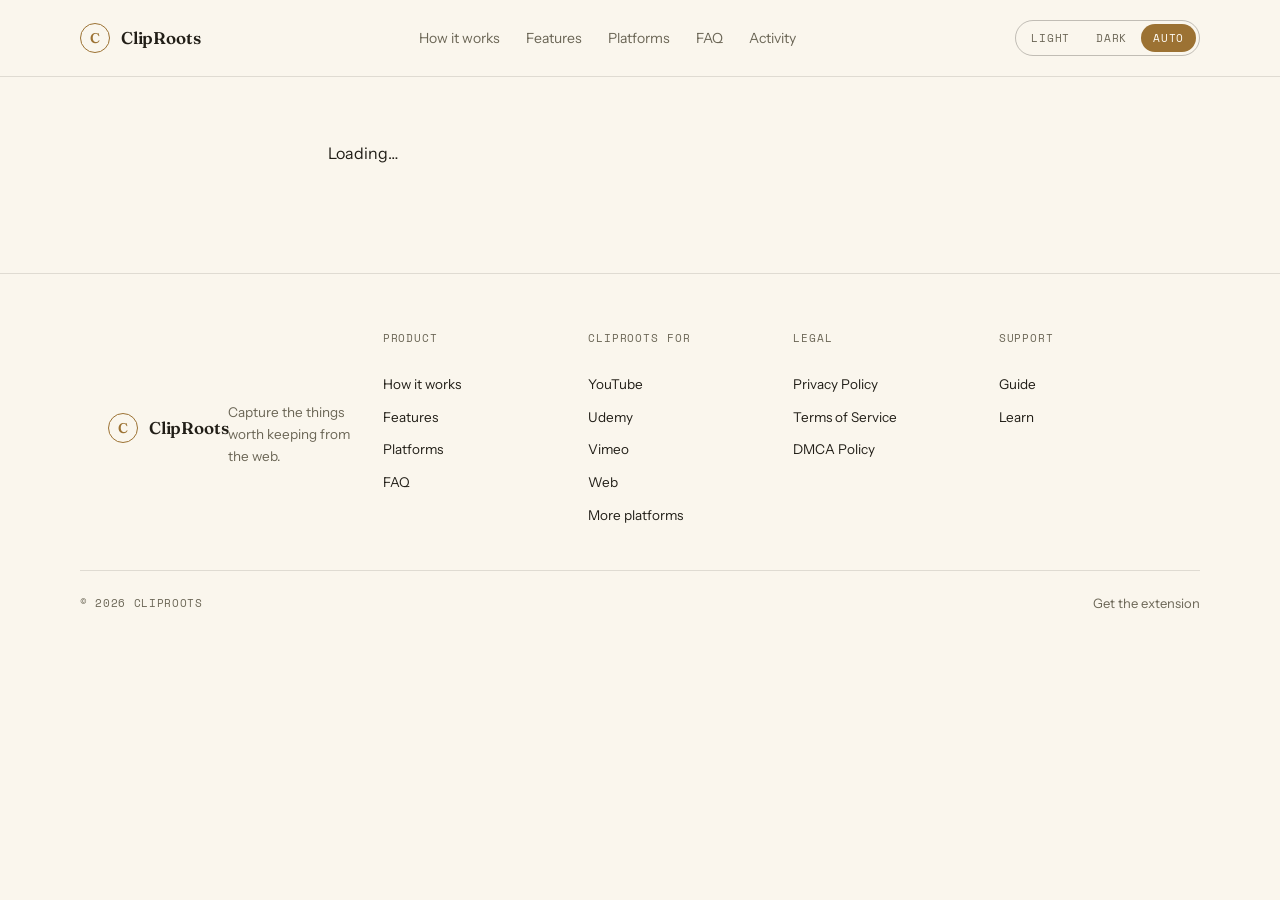
<file: admin.html>
<!DOCTYPE html>
<html lang="en">
<head>
<meta charset="UTF-8">
<meta name="viewport" content="width=device-width, initial-scale=1">
<title>ClipRoots admin</title>
<meta name="description" content="ClipRoots staff review queue.">
<meta name="robots" content="noindex, nofollow">
<link rel="preconnect" href="https://fonts.googleapis.com">
<link rel="preconnect" href="https://fonts.gstatic.com" crossorigin>
<link href="https://fonts.googleapis.com/css2?family=Bricolage+Grotesque:wght@500;600;700&family=Instrument+Sans:ital,wght@0,400;0,500;0,600;1,500&family=Fraunces:ital,wght@0,500;0,600;1,500&family=Space+Mono:wght@400;700&display=swap" rel="stylesheet">
<link rel="stylesheet" href="styles.css">
<link rel="stylesheet" href="clip.css">
<link rel="stylesheet" href="admin.css">
</head>
<body>

<div class="reveal-page">

<div class="progress-rail" aria-hidden="true"><span id="progress-fill"></span></div>

<header>
  <div class="wrap header-inner">
    <a class="brand" href="index.html#top">
      <span class="brand-mark">C</span>
      <span class="brand-name">ClipRoots</span>
    </a>
    <nav class="nav-links">
      <a href="index.html#sequence">How it works</a>
      <a href="index.html#systems">Features</a>
      <a href="index.html#platforms">Platforms</a>
      <a href="index.html#faq">FAQ</a>
      <a href="index.html#log">Activity</a>
    </nav>
    <div class="theme-toggle" id="theme-toggle" role="group" aria-label="Theme">
      <button type="button" class="theme-btn" data-theme-choice="light">Light</button>
      <button type="button" class="theme-btn" data-theme-choice="dark">Dark</button>
      <button type="button" class="theme-btn" data-theme-choice="auto" aria-pressed="true">Auto</button>
    </div>
  </div>
</header>

<main>
  <div class="wrap clip-view">
    <div id="container">
      <p class="clip-not-found">Loading…</p>
    </div>
  </div>
</main>

<footer>
  <div class="wrap footer-grid">
    <div class="footer-brand">
      <a class="brand" href="index.html#top">
        <span class="brand-mark">C</span>
        <span class="brand-name">ClipRoots</span>
      </a>
      <p>Capture the things worth keeping from the web.</p>
    </div>
    <div class="footer-col">
      <div class="footer-col-title">Product</div>
      <a href="index.html#sequence">How it works</a>
      <a href="index.html#systems">Features</a>
      <a href="index.html#platforms">Platforms</a>
      <a href="index.html#faq">FAQ</a>
    </div>
    <div class="footer-col">
      <div class="footer-col-title">ClipRoots for</div>
      <a href="index.html#platforms">YouTube</a>
      <a href="index.html#platforms">Udemy</a>
      <a href="index.html#platforms">Vimeo</a>
      <a href="index.html#platforms">Web</a>
      <a href="index.html#platforms">More platforms</a>
    </div>
    <div class="footer-col">
      <div class="footer-col-title">Legal</div>
      <a href="privacy.html">Privacy Policy</a>
      <a href="terms.html">Terms of Service</a>
      <a href="dmca.html">DMCA Policy</a>
    </div>
    <div class="footer-col">
      <div class="footer-col-title">Support</div>
      <a href="support.html#guide">Guide</a>
      <a href="support.html#learn">Learn</a>
    </div>
  </div>
  <div class="wrap footer-bottom">
    <span class="footer-plate">© 2026 CLIPROOTS</span>
    <a href="https://chromewebstore.google.com/detail/clipnoter-%E2%80%94-clip-comment/coflhhkdefdhkealolkmfpgpkkljlkoi" target="_blank" rel="noopener">Get the extension</a>
  </div>
</footer>

</div>

<script>
(function () {
  "use strict";
  var root = document.documentElement;
  var toggle = document.getElementById("theme-toggle");
  var buttons = toggle ? toggle.querySelectorAll(".theme-btn") : [];

  function resolve(pref) {
    if (pref === "auto") return window.matchMedia("(prefers-color-scheme: dark)").matches ? "dark" : "light";
    return pref;
  }
  function applyTheme(pref) {
    root.setAttribute("data-theme", resolve(pref));
    try { localStorage.setItem("clipnoter-theme-pref", pref); } catch (e) {}
    buttons.forEach(function (b) {
      b.setAttribute("aria-pressed", b.getAttribute("data-theme-choice") === pref ? "true" : "false");
    });
  }

  var storedPref = "auto";
  try { storedPref = localStorage.getItem("clipnoter-theme-pref") || "auto"; } catch (e) {}
  applyTheme(storedPref);

  buttons.forEach(function (btn) {
    btn.addEventListener("click", function () { applyTheme(btn.getAttribute("data-theme-choice")); });
  });

  var systemDark = window.matchMedia("(prefers-color-scheme: dark)");
  if (systemDark.addEventListener) {
    systemDark.addEventListener("change", function () {
      var pref = "auto";
      try { pref = localStorage.getItem("clipnoter-theme-pref") || "auto"; } catch (e) {}
      if (pref === "auto") applyTheme("auto");
    });
  }

  function onScroll() {
    var max = document.documentElement.scrollHeight - window.innerHeight;
    var progress = max > 0 ? Math.min(1, Math.max(0, window.scrollY / max)) : 0;
    var fill = document.getElementById("progress-fill");
    if (fill) fill.style.width = (progress * 100).toFixed(1) + "%";
  }
  onScroll();
  window.addEventListener("scroll", onScroll, { passive: true });
  window.addEventListener("resize", onScroll, { passive: true });
})();
</script>

<script src="config.js"></script>
<script type="module" src="admin.js"></script>

</body>
</html>
</file>
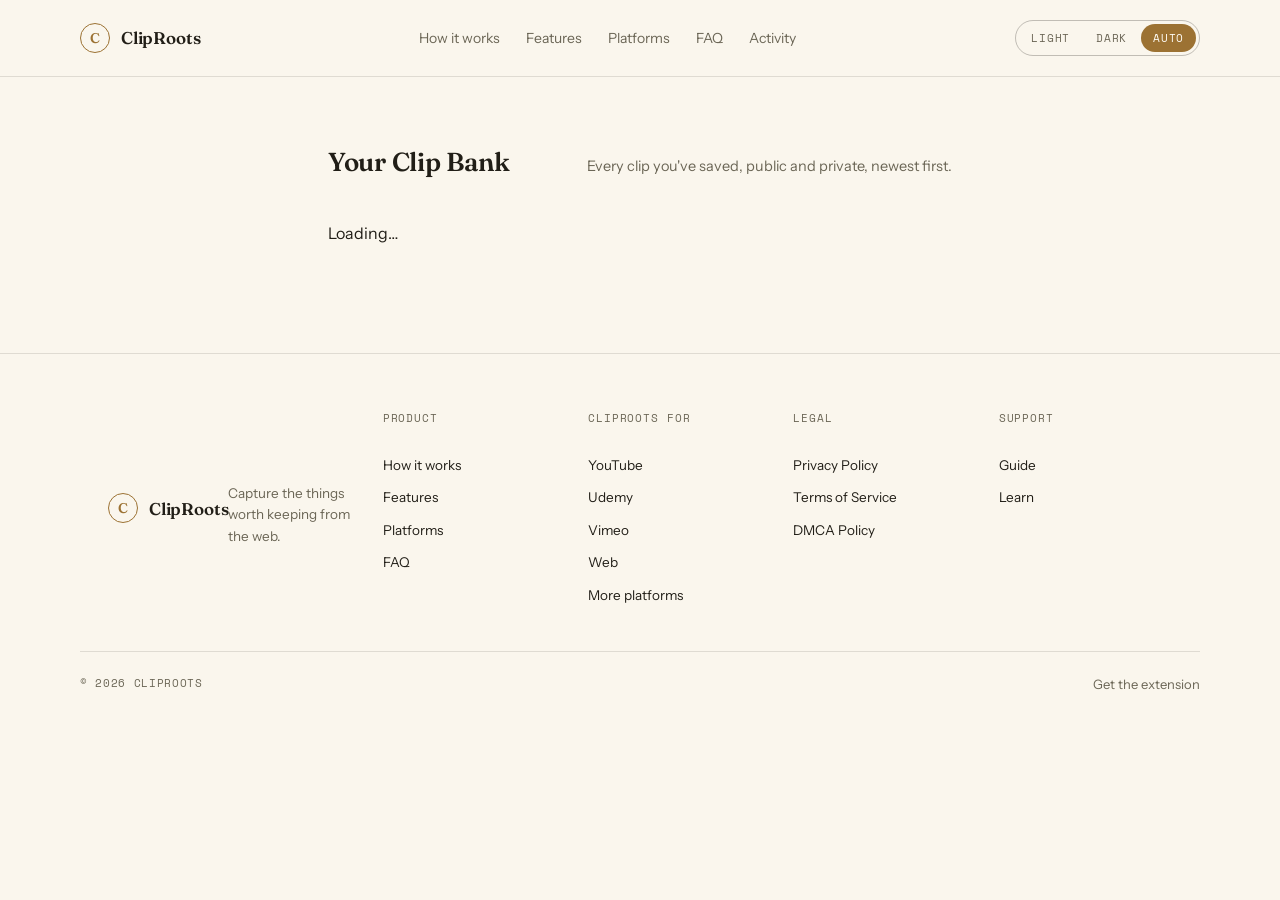
<file: clip-bank.html>
<!DOCTYPE html>
<html lang="en">
<head>
<meta charset="UTF-8">
<meta name="viewport" content="width=device-width, initial-scale=1">
<title>ClipRoots clip bank</title>
<meta name="description" content="Every clip you've saved on ClipRoots, in one place.">
<link rel="preconnect" href="https://fonts.googleapis.com">
<link rel="preconnect" href="https://fonts.gstatic.com" crossorigin>
<link href="https://fonts.googleapis.com/css2?family=Bricolage+Grotesque:wght@500;600;700&family=Instrument+Sans:ital,wght@0,400;0,500;0,600;1,500&family=Fraunces:ital,wght@0,500;0,600;1,500&family=Space+Mono:wght@400;700&display=swap" rel="stylesheet">
<link rel="stylesheet" href="styles.css">
<link rel="stylesheet" href="clip.css">
</head>
<body>

<div class="reveal-page">

<div class="progress-rail" aria-hidden="true"><span id="progress-fill"></span></div>

<header>
  <div class="wrap header-inner">
    <a class="brand" href="index.html#top">
      <span class="brand-mark">C</span>
      <span class="brand-name">ClipRoots</span>
    </a>
    <nav class="nav-links">
      <a href="index.html#sequence">How it works</a>
      <a href="index.html#systems">Features</a>
      <a href="index.html#platforms">Platforms</a>
      <a href="index.html#faq">FAQ</a>
      <a href="index.html#log">Activity</a>
    </nav>
    <div class="theme-toggle" id="theme-toggle" role="group" aria-label="Theme">
      <button type="button" class="theme-btn" data-theme-choice="light">Light</button>
      <button type="button" class="theme-btn" data-theme-choice="dark">Dark</button>
      <button type="button" class="theme-btn" data-theme-choice="auto" aria-pressed="true">Auto</button>
    </div>
  </div>
</header>

<main>
  <div class="wrap clip-view">
    <div class="section-head" style="margin-bottom:20px;">
      <h1 class="display" style="font-size:26px;">Your Clip Bank</h1>
      <p>Every clip you've saved, public and private, newest first.</p>
    </div>
    <div id="container">
      <p class="clip-not-found">Loading…</p>
    </div>
  </div>
</main>

<footer>
  <div class="wrap footer-grid">
    <div class="footer-brand">
      <a class="brand" href="index.html#top">
        <span class="brand-mark">C</span>
        <span class="brand-name">ClipRoots</span>
      </a>
      <p>Capture the things worth keeping from the web.</p>
    </div>
    <div class="footer-col">
      <div class="footer-col-title">Product</div>
      <a href="index.html#sequence">How it works</a>
      <a href="index.html#systems">Features</a>
      <a href="index.html#platforms">Platforms</a>
      <a href="index.html#faq">FAQ</a>
    </div>
    <div class="footer-col">
      <div class="footer-col-title">ClipRoots for</div>
      <a href="index.html#platforms">YouTube</a>
      <a href="index.html#platforms">Udemy</a>
      <a href="index.html#platforms">Vimeo</a>
      <a href="index.html#platforms">Web</a>
      <a href="index.html#platforms">More platforms</a>
    </div>
    <div class="footer-col">
      <div class="footer-col-title">Legal</div>
      <a href="privacy.html">Privacy Policy</a>
      <a href="terms.html">Terms of Service</a>
      <a href="dmca.html">DMCA Policy</a>
    </div>
    <div class="footer-col">
      <div class="footer-col-title">Support</div>
      <a href="support.html#guide">Guide</a>
      <a href="support.html#learn">Learn</a>
    </div>
  </div>
  <div class="wrap footer-bottom">
    <span class="footer-plate">© 2026 CLIPROOTS</span>
    <a href="https://chromewebstore.google.com/detail/clipnoter-%E2%80%94-clip-comment/coflhhkdefdhkealolkmfpgpkkljlkoi" target="_blank" rel="noopener">Get the extension</a>
  </div>
</footer>

</div>

<script>
(function () {
  "use strict";
  var root = document.documentElement;
  var toggle = document.getElementById("theme-toggle");
  var buttons = toggle ? toggle.querySelectorAll(".theme-btn") : [];

  function resolve(pref) {
    if (pref === "auto") return window.matchMedia("(prefers-color-scheme: dark)").matches ? "dark" : "light";
    return pref;
  }
  function applyTheme(pref) {
    root.setAttribute("data-theme", resolve(pref));
    try { localStorage.setItem("clipnoter-theme-pref", pref); } catch (e) {}
    buttons.forEach(function (b) {
      b.setAttribute("aria-pressed", b.getAttribute("data-theme-choice") === pref ? "true" : "false");
    });
  }

  var storedPref = "auto";
  try { storedPref = localStorage.getItem("clipnoter-theme-pref") || "auto"; } catch (e) {}
  applyTheme(storedPref);

  buttons.forEach(function (btn) {
    btn.addEventListener("click", function () { applyTheme(btn.getAttribute("data-theme-choice")); });
  });

  var systemDark = window.matchMedia("(prefers-color-scheme: dark)");
  if (systemDark.addEventListener) {
    systemDark.addEventListener("change", function () {
      var pref = "auto";
      try { pref = localStorage.getItem("clipnoter-theme-pref") || "auto"; } catch (e) {}
      if (pref === "auto") applyTheme("auto");
    });
  }

  function onScroll() {
    var max = document.documentElement.scrollHeight - window.innerHeight;
    var progress = max > 0 ? Math.min(1, Math.max(0, window.scrollY / max)) : 0;
    var fill = document.getElementById("progress-fill");
    if (fill) fill.style.width = (progress * 100).toFixed(1) + "%";
  }
  onScroll();
  window.addEventListener("scroll", onScroll, { passive: true });
  window.addEventListener("resize", onScroll, { passive: true });
})();
</script>

<script src="config.js"></script>
<script type="module" src="clip-bank.js"></script>

</body>
</html>
</file>
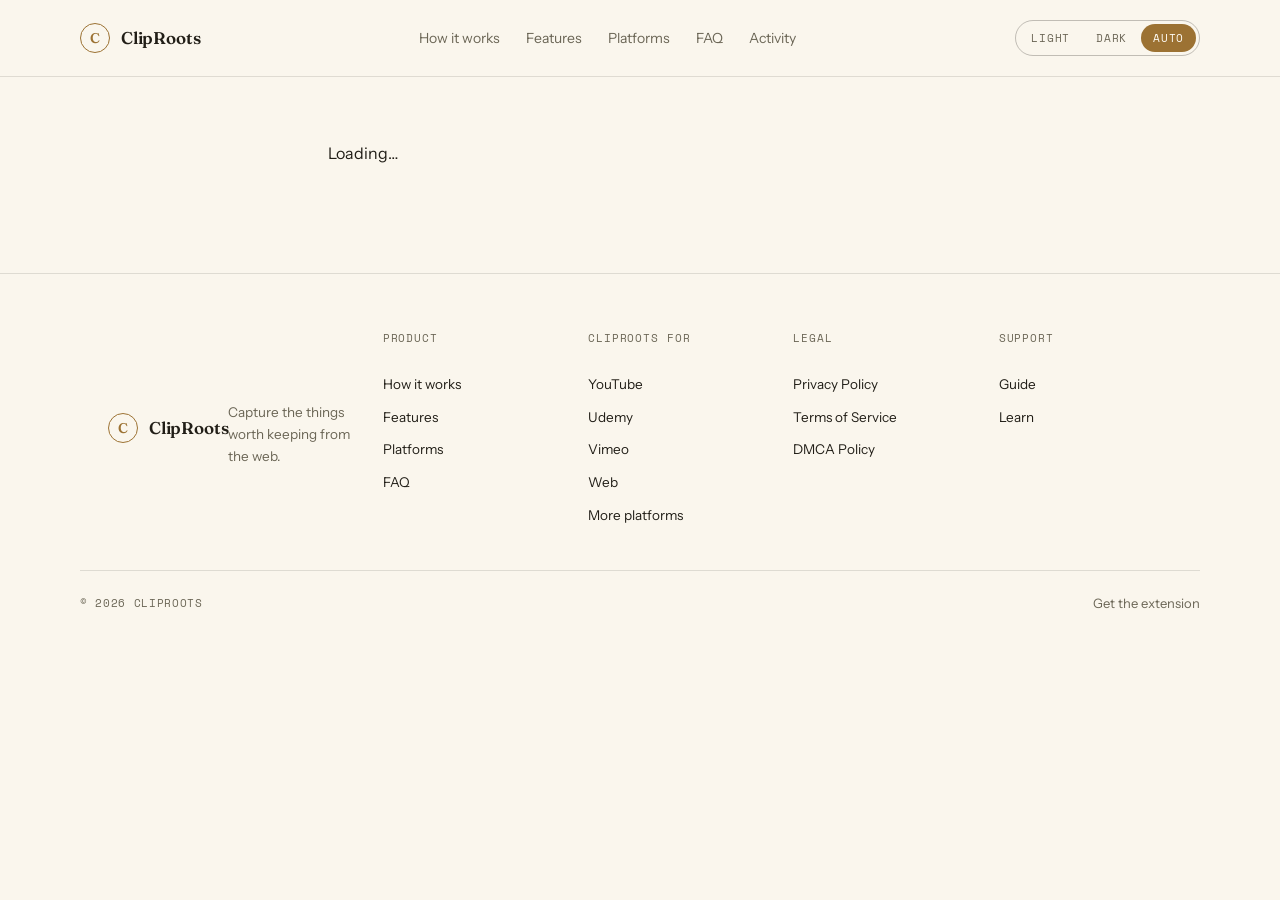
<file: profiles.html>
<!DOCTYPE html>
<html lang="en">
<head>
<meta charset="UTF-8">
<meta name="viewport" content="width=device-width, initial-scale=1">
<title>ClipRoots profile</title>
<meta name="description" content="A ClipRoots member's profile — their public clips, and a way to follow them.">
<link rel="preconnect" href="https://fonts.googleapis.com">
<link rel="preconnect" href="https://fonts.gstatic.com" crossorigin>
<link href="https://fonts.googleapis.com/css2?family=Bricolage+Grotesque:wght@500;600;700&family=Instrument+Sans:ital,wght@0,400;0,500;0,600;1,500&family=Fraunces:ital,wght@0,500;0,600;1,500&family=Space+Mono:wght@400;700&display=swap" rel="stylesheet">
<link rel="stylesheet" href="styles.css">
<link rel="stylesheet" href="clip.css">
<link rel="stylesheet" href="profiles.css">
</head>
<body>

<canvas id="cn-bg3d" aria-hidden="true"></canvas>

<div id="cn-cursor-glow" aria-hidden="true"></div>

<div class="reveal-page">

<div class="progress-rail" aria-hidden="true"><span id="progress-fill"></span></div>

<header>
  <div class="wrap header-inner">
    <a class="brand" href="index.html#top">
      <span class="brand-mark">C</span>
      <span class="brand-name">ClipRoots</span>
    </a>
    <nav class="nav-links">
      <a href="index.html#sequence">How it works</a>
      <a href="index.html#systems">Features</a>
      <a href="index.html#platforms">Platforms</a>
      <a href="index.html#faq">FAQ</a>
      <a href="index.html#log">Activity</a>
    </nav>
    <div class="theme-toggle" id="theme-toggle" role="group" aria-label="Theme">
      <button type="button" class="theme-btn" data-theme-choice="light">Light</button>
      <button type="button" class="theme-btn" data-theme-choice="dark">Dark</button>
      <button type="button" class="theme-btn" data-theme-choice="auto" aria-pressed="true">Auto</button>
    </div>
  </div>
</header>

<main>
  <div class="wrap clip-view">
    <div id="container">
      <p class="clip-not-found">Loading…</p>
    </div>
  </div>
</main>

<footer>
  <div class="wrap footer-grid">
    <div class="footer-brand">
      <a class="brand" href="index.html#top">
        <span class="brand-mark">C</span>
        <span class="brand-name">ClipRoots</span>
      </a>
      <p>Capture the things worth keeping from the web.</p>
    </div>
    <div class="footer-col">
      <div class="footer-col-title">Product</div>
      <a href="index.html#sequence">How it works</a>
      <a href="index.html#systems">Features</a>
      <a href="index.html#platforms">Platforms</a>
      <a href="index.html#faq">FAQ</a>
    </div>
    <div class="footer-col">
      <div class="footer-col-title">ClipRoots for</div>
      <a href="index.html#platforms">YouTube</a>
      <a href="index.html#platforms">Udemy</a>
      <a href="index.html#platforms">Vimeo</a>
      <a href="index.html#platforms">Web</a>
      <a href="index.html#platforms">More platforms</a>
    </div>
    <div class="footer-col">
      <div class="footer-col-title">Legal</div>
      <a href="privacy.html">Privacy Policy</a>
      <a href="terms.html">Terms of Service</a>
      <a href="dmca.html">DMCA Policy</a>
    </div>
    <div class="footer-col">
      <div class="footer-col-title">Support</div>
      <a href="support.html#guide">Guide</a>
      <a href="support.html#learn">Learn</a>
    </div>
  </div>
  <div class="wrap footer-bottom">
    <span class="footer-plate">© 2026 CLIPROOTS</span>
    <a href="https://chromewebstore.google.com/detail/clipnoter-%E2%80%94-clip-comment/coflhhkdefdhkealolkmfpgpkkljlkoi" target="_blank" rel="noopener">Get the extension</a>
  </div>
</footer>

</div>

<script>
(function () {
  "use strict";
  var root = document.documentElement;
  var toggle = document.getElementById("theme-toggle");
  var buttons = toggle ? toggle.querySelectorAll(".theme-btn") : [];

  function resolve(pref) {
    if (pref === "auto") return window.matchMedia("(prefers-color-scheme: dark)").matches ? "dark" : "light";
    return pref;
  }
  function applyTheme(pref) {
    root.setAttribute("data-theme", resolve(pref));
    try { localStorage.setItem("clipnoter-theme-pref", pref); } catch (e) {}
    buttons.forEach(function (b) {
      b.setAttribute("aria-pressed", b.getAttribute("data-theme-choice") === pref ? "true" : "false");
    });
  }

  var storedPref = "auto";
  try { storedPref = localStorage.getItem("clipnoter-theme-pref") || "auto"; } catch (e) {}
  applyTheme(storedPref);

  buttons.forEach(function (btn) {
    btn.addEventListener("click", function () { applyTheme(btn.getAttribute("data-theme-choice")); });
  });

  var systemDark = window.matchMedia("(prefers-color-scheme: dark)");
  if (systemDark.addEventListener) {
    systemDark.addEventListener("change", function () {
      var pref = "auto";
      try { pref = localStorage.getItem("clipnoter-theme-pref") || "auto"; } catch (e) {}
      if (pref === "auto") applyTheme("auto");
    });
  }

  function onScroll() {
    var max = document.documentElement.scrollHeight - window.innerHeight;
    var progress = max > 0 ? Math.min(1, Math.max(0, window.scrollY / max)) : 0;
    var fill = document.getElementById("progress-fill");
    if (fill) fill.style.width = (progress * 100).toFixed(1) + "%";
  }
  onScroll();
  window.addEventListener("scroll", onScroll, { passive: true });
  window.addEventListener("resize", onScroll, { passive: true });
})();
</script>

<script src="config.js"></script>
<script type="module" src="profiles.js"></script>

</body>
</html>
</file>
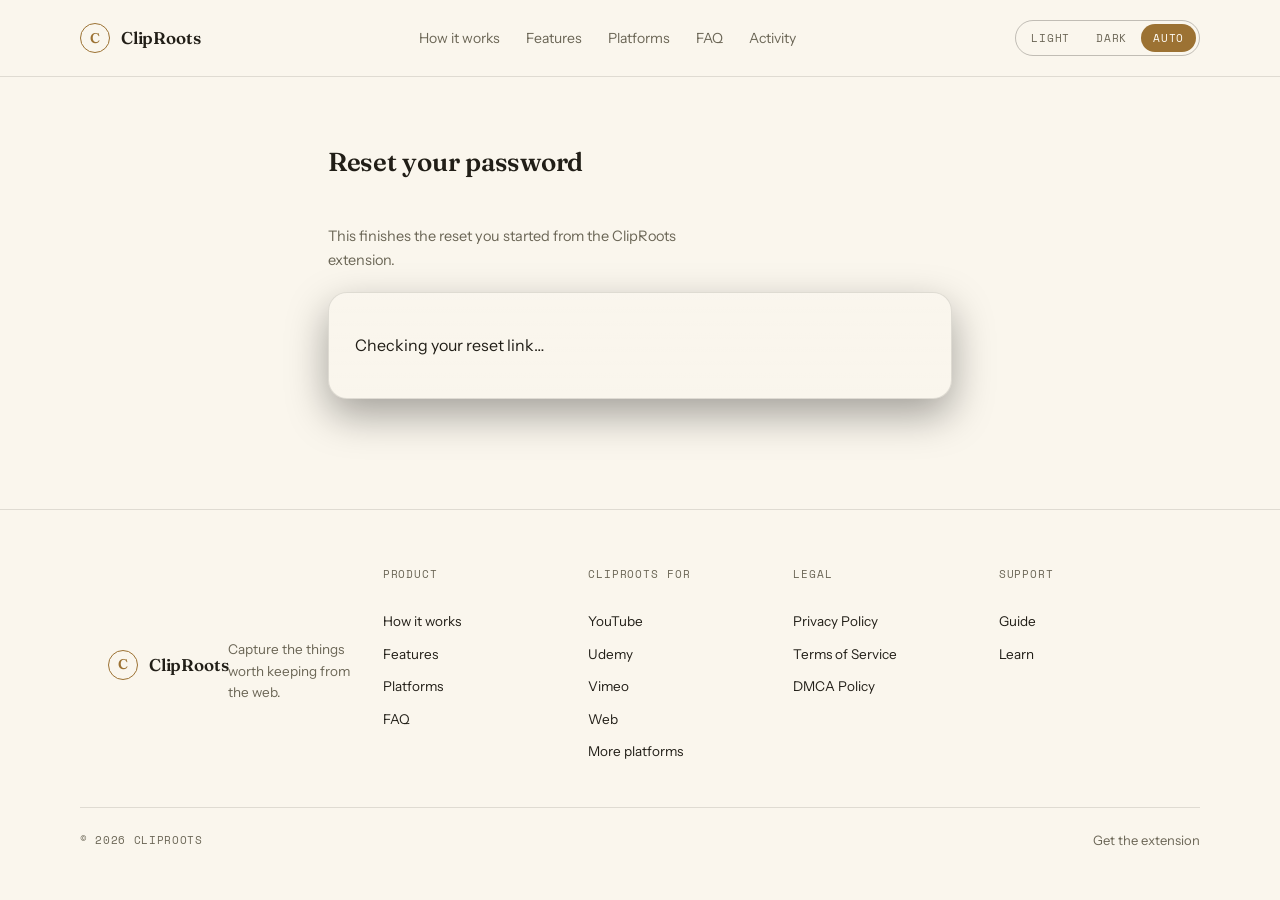
<file: reset-password.html>
<!DOCTYPE html>
<html lang="en">
<head>
<meta charset="UTF-8">
<meta name="viewport" content="width=device-width, initial-scale=1">
<title>Reset your password — ClipRoots</title>
<meta name="description" content="Set a new password for your ClipRoots account.">
<link rel="preconnect" href="https://fonts.googleapis.com">
<link rel="preconnect" href="https://fonts.gstatic.com" crossorigin>
<link href="https://fonts.googleapis.com/css2?family=Bricolage+Grotesque:wght@500;600;700&family=Instrument+Sans:ital,wght@0,400;0,500;0,600;1,500&family=Fraunces:ital,wght@0,500;0,600;1,500&family=Space+Mono:wght@400;700&display=swap" rel="stylesheet">
<link rel="stylesheet" href="styles.css">
<link rel="stylesheet" href="clip.css">
</head>
<body>

<div class="reveal-page">

<div class="progress-rail" aria-hidden="true"><span id="progress-fill"></span></div>

<header>
  <div class="wrap header-inner">
    <a class="brand" href="index.html#top">
      <span class="brand-mark">C</span>
      <span class="brand-name">ClipRoots</span>
    </a>
    <nav class="nav-links">
      <a href="index.html#sequence">How it works</a>
      <a href="index.html#systems">Features</a>
      <a href="index.html#platforms">Platforms</a>
      <a href="index.html#faq">FAQ</a>
      <a href="index.html#log">Activity</a>
    </nav>
    <div class="theme-toggle" id="theme-toggle" role="group" aria-label="Theme">
      <button type="button" class="theme-btn" data-theme-choice="light">Light</button>
      <button type="button" class="theme-btn" data-theme-choice="dark">Dark</button>
      <button type="button" class="theme-btn" data-theme-choice="auto" aria-pressed="true">Auto</button>
    </div>
  </div>
</header>

<main>
  <div class="wrap clip-view">
    <div class="section-head" style="margin-bottom:20px;">
      <h1 class="display" style="font-size:26px;">Reset your password</h1>
      <p>This finishes the reset you started from the ClipRoots extension.</p>
    </div>
    <div class="card" style="padding:24px 26px;">
      <div id="container">
        <p class="clip-not-found">Checking your reset link…</p>
      </div>
    </div>
  </div>
</main>

<footer>
  <div class="wrap footer-grid">
    <div class="footer-brand">
      <a class="brand" href="index.html#top">
        <span class="brand-mark">C</span>
        <span class="brand-name">ClipRoots</span>
      </a>
      <p>Capture the things worth keeping from the web.</p>
    </div>
    <div class="footer-col">
      <div class="footer-col-title">Product</div>
      <a href="index.html#sequence">How it works</a>
      <a href="index.html#systems">Features</a>
      <a href="index.html#platforms">Platforms</a>
      <a href="index.html#faq">FAQ</a>
    </div>
    <div class="footer-col">
      <div class="footer-col-title">ClipRoots for</div>
      <a href="index.html#platforms">YouTube</a>
      <a href="index.html#platforms">Udemy</a>
      <a href="index.html#platforms">Vimeo</a>
      <a href="index.html#platforms">Web</a>
      <a href="index.html#platforms">More platforms</a>
    </div>
    <div class="footer-col">
      <div class="footer-col-title">Legal</div>
      <a href="privacy.html">Privacy Policy</a>
      <a href="terms.html">Terms of Service</a>
      <a href="dmca.html">DMCA Policy</a>
    </div>
    <div class="footer-col">
      <div class="footer-col-title">Support</div>
      <a href="support.html#guide">Guide</a>
      <a href="support.html#learn">Learn</a>
    </div>
  </div>
  <div class="wrap footer-bottom">
    <span class="footer-plate">© 2026 CLIPROOTS</span>
    <a href="https://chromewebstore.google.com/detail/clipnoter-%E2%80%94-clip-comment/coflhhkdefdhkealolkmfpgpkkljlkoi" target="_blank" rel="noopener">Get the extension</a>
  </div>
</footer>

</div>

<script>
(function () {
  "use strict";
  var root = document.documentElement;
  var toggle = document.getElementById("theme-toggle");
  var buttons = toggle ? toggle.querySelectorAll(".theme-btn") : [];

  function resolve(pref) {
    if (pref === "auto") return window.matchMedia("(prefers-color-scheme: dark)").matches ? "dark" : "light";
    return pref;
  }
  function applyTheme(pref) {
    root.setAttribute("data-theme", resolve(pref));
    try { localStorage.setItem("clipnoter-theme-pref", pref); } catch (e) {}
    buttons.forEach(function (b) {
      b.setAttribute("aria-pressed", b.getAttribute("data-theme-choice") === pref ? "true" : "false");
    });
  }

  var storedPref = "auto";
  try { storedPref = localStorage.getItem("clipnoter-theme-pref") || "auto"; } catch (e) {}
  applyTheme(storedPref);

  buttons.forEach(function (btn) {
    btn.addEventListener("click", function () { applyTheme(btn.getAttribute("data-theme-choice")); });
  });

  var systemDark = window.matchMedia("(prefers-color-scheme: dark)");
  if (systemDark.addEventListener) {
    systemDark.addEventListener("change", function () {
      var pref = "auto";
      try { pref = localStorage.getItem("clipnoter-theme-pref") || "auto"; } catch (e) {}
      if (pref === "auto") applyTheme("auto");
    });
  }

  function onScroll() {
    var max = document.documentElement.scrollHeight - window.innerHeight;
    var progress = max > 0 ? Math.min(1, Math.max(0, window.scrollY / max)) : 0;
    var fill = document.getElementById("progress-fill");
    if (fill) fill.style.width = (progress * 100).toFixed(1) + "%";
  }
  onScroll();
  window.addEventListener("scroll", onScroll, { passive: true });
  window.addEventListener("resize", onScroll, { passive: true });
})();
</script>

<script src="config.js"></script>
<script type="module" src="reset-password.js"></script>

</body>
</html>
</file>
<file: styles.css>
/* ============================================================
   TWO THEMES, TWO DIFFERENT IDEAS — not a recolor of one template.

   Light / "Editorial": a print-run feel. Fraunces + Instrument Sans,
   ivory + parchment, brass doing the accent work. Hairline rules,
   not boxes — except where boxes deliberately invert (see below).

   Dark / "Signal": a confident, quiet instrument. Bricolage Grotesque
   at every size (one typeface, weight does the work), a soft near-
   black, warm brass for anything you can act on. Space Mono is kept
   in BOTH themes but only for genuine data — timestamps, counters —
   never for decoration. The 3D card field only runs in Signal;
   Editorial stays still and print-like.
   ============================================================ */

:root, :root[data-theme="light"] {
  --bg: #faf6ed;
  --surface: #f1e7d2;
  --surface-raised: #fffdf7;
  --ink: #211e17;
  --ink-dim: #6b6656;
  --ink-deep: #1d1a14;
  --accent: #9c7233;
  --accent-2: #c79a54;
  --alert: #7a2f3a;
  --accent-card-bg: var(--ink-deep);
  --accent-card-fg: #ede7d8;
  --accent-card-fg-muted: #a9a79a;
  --accent-card-accent: #b68d4c;
  --accent-card-accent-2: #d9b679;
  --accent-card-border: rgba(237, 231, 216, 0.14);
  --border: rgba(29, 26, 20, 0.12);
  --border-strong: rgba(29, 26, 20, 0.26);
  --font-display: 'Fraunces', Georgia, serif;
  --font-body: 'Instrument Sans', ui-sans-serif, system-ui, sans-serif;
  --font-mono: 'Space Mono', ui-monospace, 'SF Mono', Consolas, monospace;
  --radius: 3px;
  --em-style: italic;
  --display-tracking: -0.01em;
}

@media (prefers-color-scheme: dark) {
  :root:not([data-theme="light"]) {
    --bg: #0f1210;
    --surface: #171c18;
    --surface-raised: #1d231e;
    --ink: #ede7d8;
    --ink-dim: #9ba39a;
    --ink-deep: #0b0d0b;
    --accent: #b68d4c;
    --accent-2: #d9b679;
    --alert: #8a3644;
    --accent-card-bg: #f2ecdd;
    --accent-card-fg: #1b1b16;
    --accent-card-fg-muted: #5c5a4c;
    --accent-card-accent: #9c7233;
    --accent-card-accent-2: #c79a54;
    --accent-card-border: rgba(29, 26, 20, 0.14);
    --border: rgba(237, 231, 216, 0.10);
    --border-strong: rgba(237, 231, 216, 0.24);
    --font-display: 'Bricolage Grotesque', ui-sans-serif, system-ui, sans-serif;
    --font-body: 'Bricolage Grotesque', ui-sans-serif, system-ui, sans-serif;
    --radius: 2px;
    --em-style: normal;
    --display-tracking: -0.02em;
  }
}
:root[data-theme="dark"] {
  --bg: #0f1210;
  --surface: #171c18;
  --surface-raised: #1d231e;
  --ink: #ede7d8;
  --ink-dim: #9ba39a;
  --ink-deep: #0b0d0b;
  --accent: #b68d4c;
  --accent-2: #d9b679;
  --alert: #8a3644;
  --accent-card-bg: #f2ecdd;
  --accent-card-fg: #1b1b16;
  --accent-card-fg-muted: #5c5a4c;
  --accent-card-accent: #9c7233;
  --accent-card-accent-2: #c79a54;
  --accent-card-border: rgba(29, 26, 20, 0.14);
  --border: rgba(237, 231, 216, 0.10);
  --border-strong: rgba(237, 231, 216, 0.24);
  --font-display: 'Bricolage Grotesque', ui-sans-serif, system-ui, sans-serif;
  --font-body: 'Bricolage Grotesque', ui-sans-serif, system-ui, sans-serif;
  --radius: 2px;
  --em-style: normal;
  --display-tracking: -0.02em;
}

body, header, .btn { transition: background-color .4s ease, color .4s ease, border-color .4s ease; }

* { box-sizing: border-box; }
html { scroll-behavior: smooth; }

body {
  margin: 0;
  background: var(--bg);
  color: var(--ink);
  font-family: var(--font-body);
  font-size: 16px;
  line-height: 1.6;
  -webkit-font-smoothing: antialiased;
}

@media (prefers-reduced-motion: reduce) {
  html { scroll-behavior: auto; }
  * { animation-duration: .001ms !important; animation-iteration-count: 1 !important; transition-duration: .001ms !important; }
}

a { color: inherit; }
:focus-visible { outline: 2px solid var(--accent); outline-offset: 2px; }

.wrap { max-width: 1120px; margin: 0 auto; padding: 0 28px; }

.display {
  font-family: var(--font-display);
  font-weight: 600;
  letter-spacing: var(--display-tracking);
  text-wrap: balance;
}

em { font-style: var(--em-style); color: var(--accent); font-family: inherit; }

.reveal-page {
  position: relative;
  z-index: 1;
  animation: page-in .6s cubic-bezier(.2,.8,.2,1) both;
}
@keyframes page-in { from { opacity: 0; transform: translateY(6px); } to { opacity: 1; transform: translateY(0); } }

/* ---------- 3D background: a small, quiet drift of saved clips ----------
   Signal (dark) only — Editorial stays still and paper-like. Off on
   narrow screens and whenever the OS asks for reduced motion. ---------- */

#cn-bg3d {
  position: fixed;
  inset: 0;
  width: 100%;
  height: 100%;
  z-index: 0;
  pointer-events: none;
  opacity: 0;
  transition: opacity 1.6s ease;
}
#cn-bg3d.is-ready { opacity: 1; }

@media (prefers-reduced-motion: reduce), (max-width: 860px) {
  #cn-bg3d { display: none; }
}

/* ---------- floating text: cheap, CSS-only, every browser ----------
   Plain <span> elements drifting on transform/opacity — no canvas, no
   JS per frame, costs nothing even on weak hardware. Runs in both
   themes (dark a little brighter, since it's carrying more of the
   "alive background" weight there while the 3D layer stays sparse). */

#cn-floattext {
  position: fixed;
  inset: 0;
  z-index: 0;
  overflow: hidden;
  pointer-events: none;
}
#cn-floattext span {
  position: absolute;
  white-space: nowrap;
  color: var(--ink);
  opacity: var(--float-op, 0.06);
  will-change: transform;
  animation: float-drift linear infinite;
}
@media (prefers-color-scheme: dark) {
  :root:not([data-theme="light"]) #cn-floattext span { --float-op: 0.1; }
}
:root[data-theme="dark"] #cn-floattext span { --float-op: 0.1; }

@keyframes float-drift {
  0%   { transform: translate(0, 0) rotate(var(--float-rot, -2deg)); }
  50%  { transform: translate(var(--float-dx, 14px), var(--float-dy, -26px)) rotate(calc(var(--float-rot, -2deg) * -1)); }
  100% { transform: translate(0, 0) rotate(var(--float-rot, -2deg)); }
}

@media (max-width: 640px) {
  #cn-floattext span:nth-child(even) { display: none; }
}

/* ---------- reading-progress hairline ---------- */

.progress-rail { position: fixed; top: 0; left: 0; right: 0; height: 2px; z-index: 40; background: transparent; }
.progress-rail span { display: block; height: 100%; width: 0%; background: var(--accent); transition: width .1s linear; }

/* ---------- header ---------- */

header {
  position: sticky; top: 0; z-index: 30;
  background: var(--bg);
  border-bottom: 1px solid var(--border);
}
.header-inner { display: flex; align-items: center; justify-content: space-between; padding: 20px 0; gap: 24px; }

.brand { display: flex; align-items: center; gap: 11px; text-decoration: none; color: var(--ink); }
.brand-mark {
  width: 30px; height: 30px; flex-shrink: 0;
  display: grid; place-items: center;
  border-radius: 50%;
  border: 1.5px solid var(--accent);
  font-family: var(--font-display);
  font-weight: 600;
  font-size: 14px;
  color: var(--accent);
  transition: transform .4s cubic-bezier(.34,1.56,.64,1);
}
.brand:hover .brand-mark { transform: rotate(35deg) scale(1.12); }
.brand-name { font-family: var(--font-display); font-weight: 600; font-size: 17px; letter-spacing: var(--display-tracking); }

.nav-links { display: flex; align-items: center; gap: 26px; }
.nav-links a { position: relative; font-size: 14px; color: var(--ink-dim); text-decoration: none; }
.nav-links a:hover { color: var(--ink); }
.nav-links a::after {
  content: ""; position: absolute; left: 0; bottom: -4px; width: 0; height: 1px;
  background: var(--accent-2); transition: width .3s ease;
}
.nav-links a:hover::after { width: 100%; }

.theme-toggle {
  display: inline-flex; gap: 2px;
  border: 1px solid var(--border-strong);
  border-radius: 20px;
  padding: 3px;
}
.theme-toggle.is-switching { animation: toggleFlash .5s ease-out; }
@keyframes toggleFlash {
  0% { box-shadow: 0 0 0 0 rgba(156, 114, 51, .45); }
  100% { box-shadow: 0 0 0 8px rgba(156, 114, 51, 0); }
}
.theme-btn {
  font-family: var(--font-mono);
  font-size: 10.5px;
  letter-spacing: 0.07em;
  text-transform: uppercase;
  padding: 6px 12px;
  border-radius: 16px;
  border: none;
  background: transparent;
  color: var(--ink-dim);
  cursor: pointer;
}
.theme-btn:hover { color: var(--accent-2); }
.theme-btn[aria-pressed="true"] { background: var(--accent); color: var(--surface-raised); }

/* ---------- intro ---------- */

.intro { padding: 88px 0 96px; }
.intro-grid { display: grid; grid-template-columns: 1.2fr 0.8fr; gap: 64px; align-items: center; }

.eyebrow {
  display: block;
  margin-bottom: 20px;
  color: var(--ink-dim);
  font-family: var(--font-mono);
  font-size: 12px;
  letter-spacing: 0.1em;
  text-transform: uppercase;
  animation: eyebrowTrackIn .9s ease-out both;
}
@keyframes eyebrowTrackIn {
  from { opacity: 0; letter-spacing: 0.4em; }
  to { opacity: 1; letter-spacing: 0.1em; }
}

.intro h1 { font-size: clamp(40px, 5vw, 60px); line-height: 1.08; margin: 0 0 24px; animation: headlineSettle 1s cubic-bezier(.2,.8,.2,1) both; }
@keyframes headlineSettle {
  from { opacity: 0; letter-spacing: .06em; transform: translateY(10px); }
  to { opacity: 1; letter-spacing: var(--display-tracking); transform: translateY(0); }
}
.intro .lede { max-width: 46ch; color: var(--ink-dim); font-size: 17px; margin: 0 0 36px; }

.cta-row { display: flex; gap: 14px; flex-wrap: wrap; }

.btn {
  display: inline-flex; align-items: center; gap: 8px;
  padding: 14px 24px;
  border-radius: var(--radius);
  font-family: var(--font-body);
  font-weight: 600;
  font-size: 14px;
  text-decoration: none;
  cursor: pointer;
  border: 1px solid var(--border-strong);
  transition: opacity .15s ease, border-color .15s ease, transform .25s ease, box-shadow .25s ease;
}
.btn:hover { transform: translateY(-2px); }
.btn-primary {
  background: var(--accent); color: var(--bg); border-color: var(--accent);
  animation: brassPulse 3.2s ease-in-out infinite;
}
.btn-primary:hover { opacity: .88; }
.btn-ghost { background: transparent; color: var(--ink); }
.btn-ghost:hover { border-color: var(--accent); color: var(--accent); }
@keyframes brassPulse {
  0%, 100% { box-shadow: 0 0 0 0 rgba(156, 114, 51, .3); }
  50% { box-shadow: 0 0 14px 4px rgba(156, 114, 51, .16); }
}
:root[data-theme="dark"] .btn-primary { animation-name: brassPulseDark; }
@keyframes brassPulseDark {
  0%, 100% { box-shadow: 0 0 0 0 rgba(182, 141, 76, .35); }
  50% { box-shadow: 0 0 14px 4px rgba(182, 141, 76, .2); }
}

/* the clip preview card drifts and tilts on cursor, instead of sitting
   static like the rest of the page */
.clip-card {
  border: 1px solid var(--border-strong); border-radius: var(--radius); background: var(--surface-raised); overflow: hidden;
  animation: wipeReveal .9s cubic-bezier(.2,.8,.2,1) both, idleFloat 6s ease-in-out infinite 1s;
  transition: transform .15s ease-out, box-shadow .3s ease;
  transform-style: preserve-3d;
  will-change: transform;
  position: relative;
}
.clip-card::before {
  content: ""; position: absolute; top: 10px; left: 10px; width: 0; height: 0;
  border-top: 1.5px solid var(--accent-2); border-left: 1.5px solid var(--accent-2);
  opacity: .7; animation: bracketDraw .6s ease-out .5s both; pointer-events: none;
}
@keyframes bracketDraw { from { width: 0; height: 0; } to { width: 16px; height: 16px; } }
@keyframes idleFloat { 0%, 100% { transform: translateY(0); } 50% { transform: translateY(-6px); } }
@keyframes wipeReveal { from { clip-path: inset(0 100% 0 0); } to { clip-path: inset(0 0 0 0); } }

/* cursor glow — intro only, faint, off until the pointer actually enters */
#cn-cursor-glow {
  position: fixed; width: 340px; height: 340px; border-radius: 50%;
  pointer-events: none; z-index: 1;
  background: radial-gradient(circle, rgba(156, 114, 51, .12), transparent 70%);
  transform: translate(-50%, -50%);
  opacity: 0; transition: opacity .4s ease;
}
#cn-cursor-glow.is-active { opacity: 1; }
:root[data-theme="dark"] #cn-cursor-glow { background: radial-gradient(circle, rgba(182, 141, 76, .14), transparent 70%); }
.clip-card-bar { display: flex; justify-content: space-between; align-items: center; padding: 12px 18px; border-bottom: 1px solid var(--border); font-family: var(--font-mono); font-size: 10.5px; letter-spacing: 0.08em; color: var(--accent-card-fg-muted); background: var(--accent-card-bg); transition: background-color .4s ease, color .4s ease; }
.clip-card-body { padding: 22px 20px 24px; }
.clip-card-row { display: flex; justify-content: space-between; font-family: var(--font-mono); font-size: 11px; color: var(--ink-dim); margin-bottom: 16px; }
.clip-card-row b { color: var(--accent); font-weight: 700; }
.clip-quote { font-family: var(--font-display); font-size: 18px; font-style: var(--em-style); font-weight: 500; line-height: 1.5; border-left: 2px solid var(--accent); padding-left: 16px; margin: 0 0 18px; overflow-wrap: anywhere; word-break: break-word; }
.clip-source { display: flex; justify-content: space-between; align-items: center; font-size: 12.5px; color: var(--ink-dim); padding-top: 14px; border-top: 1px solid var(--border); }
.clip-source a { color: var(--accent-2); font-weight: 600; text-decoration: none; }
.clip-source a:hover { text-decoration: underline; }

/* ---------- sections ---------- */

.section { padding: 84px 0; border-top: 1px solid var(--border); scroll-margin-top: 74px; }
.section-head { display: flex; align-items: baseline; justify-content: space-between; gap: 24px; flex-wrap: wrap; margin-bottom: 48px; }
.section-head h2 { font-size: clamp(26px, 3vw, 34px); margin: 0; }
.section-head p { color: var(--ink-dim); font-size: 14.5px; max-width: 38ch; margin: 0; }

.steps { display: grid; grid-template-columns: repeat(3, 1fr); gap: 40px; }
.step { position: relative; padding-top: 20px; }
.step::before {
  content: ""; position: absolute; top: 0; left: 0; height: 2px; width: 0;
  background: var(--border-strong); transition: width .8s ease .1s;
}
.step.in-view::before { width: 100%; }
.step-num { font-family: var(--font-mono); font-size: 11px; color: var(--accent); letter-spacing: 0.08em; margin-bottom: 14px; display: block; }
.step.in-view .step-num { animation: numeralIn .5s cubic-bezier(.2,.8,.2,1) both; }
@keyframes numeralIn { from { opacity: 0; transform: scale(.7); } to { opacity: 1; transform: scale(1); } }
.step h3 { font-family: var(--font-body); font-size: 16px; font-weight: 600; margin: 0 0 8px; }
.step p { font-size: 14px; color: var(--ink-dim); margin: 0; line-height: 1.65; }

/* features, platforms, and recent activity share the same hairline-grid
   layout, so the layout rules are combined — but every class still names
   its own content, nothing generic reused between the three sections.

   The boxes themselves invert against the page, the same trick as the
   clip preview card's top bar: dark boxes on the light "Editorial" page,
   light paper boxes on the dark "Signal" page — so the accent and border
   tokens they use are the cross-referenced --accent-card-* set, not the
   page's own --accent/--border (which would go low-contrast against an
   inverted background). */
.features, .platforms, .activity-list { display: grid; grid-template-columns: repeat(2, 1fr); gap: 1px; background: var(--accent-card-border); border: 1px solid var(--accent-card-border); }
.feature, .platform, .activity-entry { background: var(--accent-card-bg); color: var(--accent-card-fg); padding: 30px 28px; transition: background-color .4s ease, color .4s ease; }
.feature-mark, .platform-mark { font-family: var(--font-mono); font-size: 11px; color: var(--accent-card-accent); letter-spacing: 0.08em; margin-bottom: 16px; }
.feature h3, .platform h3 { font-family: var(--font-body); font-size: 15.5px; font-weight: 600; margin: 0 0 8px; }
.feature p, .platform p { font-size: 13.5px; color: var(--accent-card-fg-muted); margin: 0 0 16px; line-height: 1.65; }
.feature-meter { height: 2px; background: var(--accent-card-border); border-radius: 2px; overflow: hidden; }
.feature-meter span { display: block; height: 100%; width: 0%; background: var(--accent-card-accent-2); transition: width 1s cubic-bezier(.2,.8,.2,1); }

.stats { display: grid; grid-template-columns: repeat(3, 1fr); gap: 24px; padding: 40px 0; border-top: 1px solid var(--border); border-bottom: 1px solid var(--border); }
.stat-num { display: block; font-family: var(--font-mono); font-weight: 700; font-size: 26px; color: var(--accent); font-variant-numeric: tabular-nums; margin-bottom: 4px; }
.stat-label { font-size: 11px; letter-spacing: 0.08em; color: var(--ink-dim); text-transform: uppercase; }

/* recent activity — real feed */
.activity-entry {
  display: flex; flex-direction: column; gap: 12px;
  text-decoration: none;
  transition: box-shadow .2s ease;
}
.activity-entry:hover { box-shadow: inset 0 0 0 1px var(--accent-card-accent-2); }
.activity-entry:hover .activity-body p { color: var(--accent-card-accent); }
.activity-date { font-family: var(--font-mono); font-size: 11px; color: var(--accent-card-accent); letter-spacing: 0.08em; }
.activity-date .op { color: var(--accent-card-fg-muted); font-family: var(--font-body); font-weight: 600; margin-left: 6px; }
.activity-body p { margin: 0; color: var(--accent-card-fg); font-size: 14.5px; line-height: 1.6; transition: color .15s ease; overflow-wrap: anywhere; word-break: break-word; }
.activity-video-tag { display: inline-flex; align-items: center; gap: 6px; font-family: var(--font-mono); font-size: 11px; color: var(--accent-card-accent-2); border: 1px solid var(--accent-card-accent-2); border-radius: var(--radius); padding: 3px 8px; margin-bottom: 8px; }
.activity-meta { font-family: var(--font-mono); font-size: 10.5px; color: var(--accent-card-fg-muted); }
.activity-meta .src { margin-left: 6px; }
.feed-state { grid-column: 1 / -1; background: var(--accent-card-bg); color: var(--accent-card-fg-muted); padding: 30px 28px; font-size: 14px; }

/* platforms */
.platform-note { margin-top: 22px; font-size: 13px; color: var(--ink-dim); }
.platform-note a { color: var(--accent-2); font-weight: 600; text-decoration: none; }
.platform-note a:hover { text-decoration: underline; }

/* faq */
.faq { border-top: 1px solid var(--border); }
.faq-question { padding: 20px 0; border-bottom: 1px solid var(--border); }
.faq-question summary {
  display: flex; align-items: center; justify-content: space-between; gap: 16px;
  cursor: pointer; list-style: none;
  font-family: var(--font-body); font-size: 15px; font-weight: 600; color: var(--ink);
  transition: color .25s ease;
}
.faq-question summary::-webkit-details-marker { display: none; }
.faq-question summary:hover { color: var(--accent-2); }
.faq-question .plus {
  position: relative; flex-shrink: 0; width: 14px; height: 14px;
  transition: transform .5s cubic-bezier(.34,1.56,.64,1);
}
.faq-question .plus::before, .faq-question .plus::after {
  content: ""; position: absolute; top: 50%; left: 50%; background: var(--accent);
  transform: translate(-50%, -50%);
}
.faq-question .plus::before { width: 12px; height: 1.5px; }
.faq-question .plus::after { width: 1.5px; height: 12px; }
.faq-question[open] summary .plus { transform: rotate(45deg); }
.faq-question p { margin: 14px 0 0; color: var(--ink-dim); font-size: 14px; line-height: 1.7; max-width: 62ch; }

.live-dot {
  display: inline-block; width: 7px; height: 7px; border-radius: 50%;
  background: var(--accent-2); margin-right: 10px; vertical-align: middle;
  animation: livePulse 2s infinite ease-in-out;
}
@keyframes livePulse { 0%, 100% { opacity: 1; } 50% { opacity: .3; } }

/* ---------- footer ---------- */

footer { border-top: 1px solid var(--border); padding: 56px 0 0; }
.footer-grid { display: grid; grid-template-columns: 1.4fr repeat(4, 1fr); gap: 32px; padding-bottom: 44px; }
.footer-brand p { margin: 14px 0 0; max-width: 26ch; color: var(--ink-dim); font-size: 13.5px; line-height: 1.6; }
.footer-col-title { font-family: var(--font-mono); font-size: 11px; letter-spacing: 0.08em; text-transform: uppercase; color: var(--ink-dim); margin-bottom: 16px; }
.footer-col { display: flex; flex-direction: column; gap: 11px; }
.footer-col a { font-size: 13.5px; color: var(--ink); text-decoration: none; }
.footer-col a:hover { color: var(--accent); }
.footer-bottom { display: flex; justify-content: space-between; align-items: center; flex-wrap: wrap; gap: 16px; padding: 22px 0 32px; border-top: 1px solid var(--border); }
.footer-plate { font-family: var(--font-mono); font-size: 11px; letter-spacing: 0.06em; color: var(--ink-dim); }
.footer-bottom a { color: var(--ink-dim); text-decoration: none; font-size: 13px; }
.footer-bottom a:hover { color: var(--accent); }

/* ---------- scroll reveal ---------- */

[data-reveal] { opacity: 0; transform: translateY(14px); transition: opacity .5s ease, transform .5s ease; }
[data-reveal].in-view { opacity: 1; transform: translateY(0); }

/* ---------- responsive ---------- */

@media (max-width: 860px) {
  .intro-grid { grid-template-columns: 1fr; }
  .steps { grid-template-columns: 1fr; gap: 28px; }
  .features, .platforms, .activity-list { grid-template-columns: 1fr; }
  .stats { grid-template-columns: 1fr; gap: 20px; }
  .footer-grid { grid-template-columns: repeat(2, 1fr); }
}

@media (max-width: 640px) {
  .nav-links { display: none; }
  .header-inner { gap: 12px; }
  .theme-btn { padding: 6px 9px; font-size: 9.5px; }
  .footer-grid { grid-template-columns: 1fr; }
}
</file>
<file: clip.css>
/* Clip landing page - structural/page-specific rules only. Shared
   header/footer/button/typography styles come from styles.css, loaded
   before this file, so this only needs to define what's unique to a
   single clip page: the card, the claim dialog, comments. Every class
   name here matches what clip.js targets - restyled, not renamed. */

main {
    width: min(calc(100% - 40px), 680px);
    margin: 0 auto;
    padding: 48px 0 90px;
}

.card {
    padding: 24px 26px;
    background: linear-gradient(180deg, rgba(255, 255, 255, 0.055), rgba(255, 255, 255, 0.025));
    border: 1px solid var(--border);
    border-radius: 19px;
    box-shadow: 0 16px 40px rgba(0, 0, 0, 0.35);
    margin-bottom: 20px;
}

.profile-link {
    color: inherit;
    text-decoration: none;
}

.profile-link:hover {
    color: var(--accent-2);
    text-decoration: underline;
}

.author-row {
    display: flex;
    align-items: center;
    gap: 10px;
    margin-bottom: 14px;
    color: var(--ink);
    font-weight: 800;
    font-size: 13.5px;
}

.footer-brand {
    display: flex;
    align-items: center;
}

.avatar {
    width: 30px;
    height: 30px;
    flex-shrink: 0;
    display: grid;
    place-items: center;
    border-radius: 50%;
    background: linear-gradient(135deg, var(--accent), var(--accent-2));
    color: var(--bg);
    font-size: 11px;
    font-weight: 800;
}

blockquote.quote {
    margin: 0 0 18px;
    padding-left: 16px;
    border-left: 3px solid var(--accent);
    color: var(--ink);
    font-size: 20px;
    font-style: italic;
    line-height: 1.5;
}

.commentary {
    margin-bottom: 18px;
    color: var(--muted);
    font-size: 15px;
    line-height: 1.65;
    white-space: pre-wrap;
    overflow-wrap: anywhere;
    word-break: break-word;
}

.source-box {
    display: flex;
    align-items: center;
    justify-content: space-between;
    gap: 10px;
    padding: 12px 15px;
    background: rgba(255, 255, 255, 0.03);
    border: 1px solid var(--border);
    border-radius: 12px;
    color: var(--muted);
    font-size: 13px;
    margin-bottom: 14px;
}

.source-box a {
    color: var(--accent-2);
    font-weight: 800;
    text-decoration: none;
}

.source-box a:hover {
    text-decoration: underline;
}

.meta {
    margin-bottom: 16px;
    color: var(--subtle);
    font-size: 12.5px;
}

.claim-banner {
    padding: 11px 15px;
    background: rgba(240, 192, 105, 0.1);
    border: 1px solid rgba(240, 192, 105, 0.28);
    border-radius: 12px;
    color: #f0c069;
    font-size: 13px;
    font-weight: 700;
    margin-bottom: 16px;
}

.btn.claim {
    background: rgba(240, 192, 105, 0.08);
    color: #f0c069;
    border: 1px solid rgba(240, 192, 105, 0.3);
}

.btn.claim:hover {
    background: rgba(240, 192, 105, 0.14);
}

.comments-section {
    margin-top: 28px;
}

.comments-section h3 {
    margin: 0 0 14px;
    color: var(--ink);
    font-size: 15px;
}

/* Each comment is its own bordered card (avatar + name + time on top,
   body below) instead of a flat hairline-divided list - matching the
   extension's own clip-card look. */

.comments {
  display: flex;
  flex-direction: column;
  gap: 14px;
}

.comment {
  display: flex;
  flex-direction: column;
  gap: 10px;
  padding: 16px 18px;
  background: var(--surface-raised);
  border: 1px solid var(--border);
  border-radius: 14px;
}

.comment-head {
  display: flex;
  align-items: center;
  gap: 10px;
}

.comment-delete {
  margin-left: auto;

  padding: 3px 9px;

  border: 1px solid var(--border);
  border-radius: 999px;
  background: transparent;

  color: var(--ink-dim);

  font-size: 11px;
  font-weight: 700;
  cursor: pointer;
}

.comment-delete:hover {
  border-color: var(--alert);
  color: var(--alert);
}

.comment-delete:disabled {
  opacity: .5;
  cursor: not-allowed;
}

.comment-avatar {
  width: 32px;
  height: 32px;
  flex-shrink: 0;
  display: grid;
  place-items: center;
  border-radius: 50%;
  background: linear-gradient(135deg, var(--accent), var(--accent-2));
  color: var(--bg);
  font-size: 11.5px;
  font-weight: 800;
}

.comment-author { color: var(--ink); font-weight: 800; font-size: 14px; }

.comment-time {
  color: var(--ink-dim);
  font-family: var(--font-mono);
  font-size: 11px;
}

.comment-body {
  margin: 0;
  color: var(--ink-dim);
  font-size: 14px;
  line-height: 1.65;
  white-space: pre-wrap;
  /* a long unbroken string (a pasted link, no-space text, etc.) wraps
     inside the card instead of overflowing it */
  overflow-wrap: anywhere;
  word-break: break-word;
}

/* System comments (e.g. "a rights claim was filed on this clip") post
   under a ClipRoots-owned identity instead of a user profile - flagged
   visually with the same amber tone already used for claim banners so
   it reads as moderation activity, not a real user's avatar/initials. */

.comment.comment-system {
  background: rgba(240, 192, 105, 0.06);
  border-color: rgba(240, 192, 105, 0.28);
}

.comment-avatar-system {
  background: linear-gradient(135deg, #f0c069, #d99a3d);
  color: #1a1408;
  font-size: 14px;
}

.comment-system .comment-author { color: #f0c069; }

.comments-empty {
  padding: 32px 0;
  color: var(--ink-dim);
  font-size: 14px;
  text-align: center;
}

/* ---------- comment composer / sign-in ---------- */

#comment-composer { margin-top: 4px; }

.comment-form, .signin-form {
  padding: 16px 18px;
  background: var(--surface-raised);
  border: 1px solid var(--border);
  border-radius: 14px;
}

.comment-textarea {
  display: block;
  width: 100%;
  margin-bottom: 4px;
  padding: 10px 12px;
  background: rgba(255, 255, 255, 0.03);
  border: 1px solid var(--border);
  border-radius: calc(var(--radius) + 6px);
  color: var(--ink);
  font: inherit;
  resize: vertical;
}

.signin-email {
  flex: 1;
  min-width: 160px;
  padding: 10px 12px;
  background: rgba(255, 255, 255, 0.03);
  border: 1px solid var(--border);
  border-radius: calc(var(--radius) + 6px);
  color: var(--ink);
  font: inherit;
}

.comment-textarea:focus, .signin-email:focus {
  outline: none;
  border-color: var(--accent);
}

.comment-form-actions {
  display: flex;
  align-items: center;
  justify-content: space-between;
  flex-wrap: wrap;
  gap: 12px;
  margin-top: 12px;
}

.comment-signed-in-as, .signin-hint {
  color: var(--ink-dim);
  font-size: 12.5px;
}

.signin-status, .comment-error {
  margin: 10px 0 0;
  font-size: 12.5px;
}
.comment-error { color: var(--alert); }
.signin-status { color: var(--ink-dim); }

.signin-accounts-list {
  display: flex;
  flex-wrap: wrap;
  gap: 8px;
  margin-top: 8px;
}
.signin-show-accounts { margin-top: 8px; }

/* ---------- report a complaint / issue dialog ---------- */

.clip-claim-row { margin-top: 4px; }

dialog.claim-dialog {
  padding: 0;
  border: 1px solid var(--border);
  border-radius: 19px;
  background: transparent;
  color: var(--ink);
}
dialog.claim-dialog::backdrop {
  background: rgba(0, 0, 0, 0.5);
}

.claim-dialog-inner {
  width: min(calc(100vw - 48px), 420px);
  padding: 24px 26px;
  background: linear-gradient(180deg, rgba(255, 255, 255, 0.055), rgba(255, 255, 255, 0.025));
  border-radius: 19px;
}

.claim-dialog-inner h3 {
  margin: 0 0 8px;
  color: var(--ink);
  font-family: var(--font-display);
  font-size: 19px;
}

.claim-dialog-subtext {
  margin: 0 0 18px;
  color: var(--ink-dim);
  font-size: 13.5px;
  line-height: 1.55;
}

.claim-actions {
  display: flex;
  justify-content: flex-end;
  gap: 10px;
  margin-top: 18px;
}
</file>
<file: admin.css>
/* Admin review queue - structural/page-specific rules only. Everything
   else (card, avatar, comment, signin-form, btn) is reused as-is from
   clip.css and styles.css, both loaded before this file. */

#admin-queue {
  margin-top: 4px;
}
</file>
<file: profiles.css>
/* Profile page - structural/page-specific rules only. Shared header/
   footer/button/typography styles come from styles.css, and the
   card/avatar/signin-form styles are reused as-is from clip.css (both
   loaded before this file) - this only adds what's unique to a
   profile: the header block, the stats row, and the "public clips"
   heading spacing. */

.profile-card-view {
  padding: 28px 26px;
}

.profile-header {
  display: flex;
  align-items: center;
  gap: 16px;
  margin-bottom: 14px;
}

.profile-avatar-lg {
  width: 56px;
  height: 56px;
  font-size: 18px;
}

.profile-name {
  margin: 0;
  color: var(--ink);
  font-family: var(--font-display);
  font-size: 22px;
  font-weight: 600;
}

.profile-username {
  margin-top: 2px;
  color: var(--ink-dim);
  font-family: var(--font-mono);
  font-size: 13px;
}

.profile-bio {
  margin: 0 0 18px;
  color: var(--ink-dim);
  font-size: 14.5px;
  line-height: 1.6;
  white-space: pre-wrap;
  overflow-wrap: anywhere;
}

.profile-stats {
  display: flex;
  gap: 20px;

  margin-bottom: 18px;
  padding-bottom: 18px;

  border-bottom: 1px solid var(--border);

  color: var(--ink-dim);
  font-size: 13.5px;
}

.profile-stats b {
  color: var(--ink);
  font-family: var(--font-mono);
}

#profile-clips-section {
  padding-top: 40px;
}

/* "Following" reads as "Unfollow" on hover/focus (label swapped in JS) -
   this tints red to match, so the action reads as a real toggle, not
   just a status label that happens to be clickable. */
.follow-btn-following:hover,
.follow-btn-following:focus-visible {
  border-color: var(--alert);
  color: var(--alert);
}
</file>
